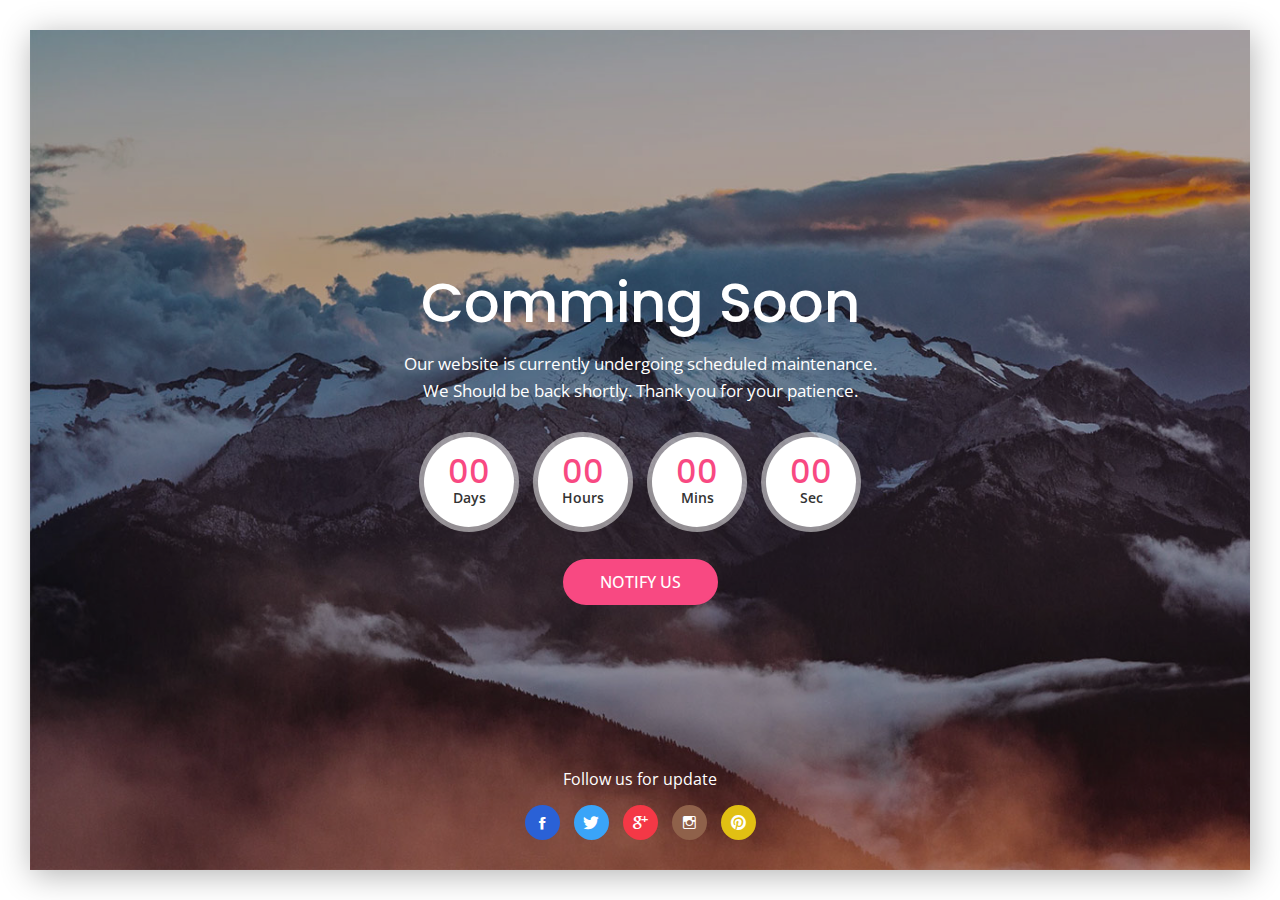
<file: index.html>
<!DOCTYPE HTML>
<html lang="en">
<head>
	<title>TITLE</title>
	<meta http-equiv="X-UA-Compatible" content="IE=edge">
    <meta name="viewport" content="width=device-width, initial-scale=1">
	<meta charset="UTF-8">
	
	
	<!-- Font -->
	
	<link href="https://fonts.googleapis.com/css?family=Open+Sans:400,700%7CPoppins:400,500" rel="stylesheet">
	
	
	<link href="common-css/ionicons.css" rel="stylesheet">
	
	
	<link rel="stylesheet" href="common-css/jquery.classycountdown.css" />
		
	<link href="08-comming-soon/css/styles.css" rel="stylesheet">
	
	<link href="08-comming-soon/css/responsive.css" rel="stylesheet">
	
</head>
<body>
	
	<div class="main-area-wrapper">
		<div class="main-area center-text" style="background-image:url(images/countdown-7-1600x900.jpg);" >
			
			<div class="display-table">
				<div class="display-table-cell">
					
					<h1 class="title"><b>Comming Soon</b></h1>
					<p class="desc font-white">Our website is currently undergoing scheduled maintenance.
						We Should be back shortly. Thank you for your patience.</p>
						
					<div id="normal-countdown" data-date="2018/01/01"></div>
					
					<a class="notify-btn" href="#"><b>NOTIFY US</b></a>
					
					<ul class="social-btn">
						<li class="list-heading">Follow us for update</li>
						<li><a href="#"><i class="ion-social-facebook"></i></a></li>
						<li><a href="#"><i class="ion-social-twitter"></i></a></li>
						<li><a href="#"><i class="ion-social-googleplus"></i></a></li>
						<li><a href="#"><i class="ion-social-instagram-outline"></i></a></li>
						<li><a href="#"><i class="ion-social-pinterest"></i></a></li>
					</ul>
					
				</div><!-- display-table -->
			</div><!-- display-table-cell -->
		</div><!-- main-area -->
	</div><!-- main-area-wrapper -->
	
	<!-- SCIPTS -->
	
	<script src="common-js/jquery-3.1.1.min.js"></script>
	
	<script src="common-js/jquery.countdown.min.js"></script>
	
	<script src="common-js/scripts.js"></script>
	
</body>
</html>
</file>
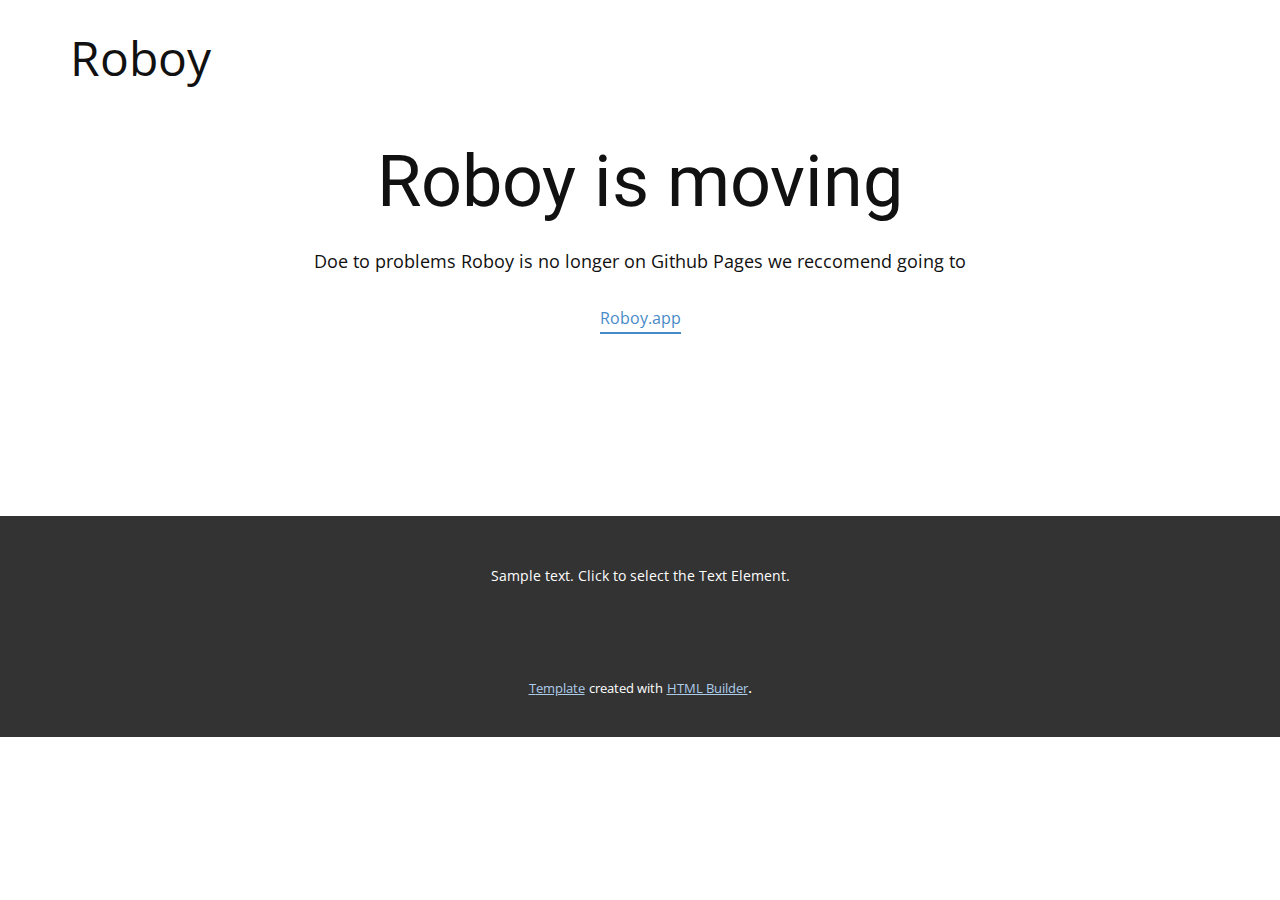
<file: Home.html>
<!DOCTYPE html>
<html style="font-size: 16px;" lang="en"><head>
    <meta name="viewport" content="width=device-width, initial-scale=1.0">
    <meta charset="utf-8">
    <meta name="keywords" content="Roboy is moving​">
    <meta name="description" content="">
    <title>Home</title>
    <link rel="stylesheet" href="nicepage.css" media="screen">
<link rel="stylesheet" href="Home.css" media="screen">
    <script class="u-script" type="text/javascript" src="jquery.js" defer=""></script>
    <script class="u-script" type="text/javascript" src="nicepage.js" defer=""></script>
    <meta name="generator" content="Nicepage 6.4.0, nicepage.com">
    <link id="u-theme-google-font" rel="stylesheet" href="https://fonts.googleapis.com/css?family=Roboto:100,100i,300,300i,400,400i,500,500i,700,700i,900,900i|Open+Sans:300,300i,400,400i,500,500i,600,600i,700,700i,800,800i">
    
    
    
    <script type="application/ld+json">{
		"@context": "http://schema.org",
		"@type": "Organization",
		"name": "Roboydone"
}</script>
    <meta name="theme-color" content="#478ac9">
    <meta property="og:title" content="Home">
    <meta property="og:type" content="website">
  <meta data-intl-tel-input-cdn-path="intlTelInput/"></head>
  <body data-path-to-root="./" data-include-products="false" class="u-body u-xl-mode" data-lang="en"><header class="u-clearfix u-header u-header" id="sec-6309"><div class="u-clearfix u-sheet u-sheet-1">
        <p class="u-text u-text-default u-text-1">Roboy</p>
      </div></header>
    <section class="u-clearfix u-section-1" id="sec-22f4">
      <div class="u-clearfix u-sheet u-sheet-1">
        <h1 class="u-text u-text-default u-text-1">Roboy is moving </h1>
        <p class="u-text u-text-default u-text-2">Doe to problems Roboy is no longer on Github Pages we reccomend going to </p>
        <a href="https://roboy-6ae24.web.app/" class="u-active-none u-border-2 u-border-no-left u-border-no-right u-border-no-top u-border-palette-1-base u-btn u-btn-rectangle u-button-style u-hover-none u-none u-btn-1" target="_blank">Roboy.app</a>
      </div>
    </section>
    
    
    
    <footer class="u-align-center u-clearfix u-footer u-grey-80 u-footer" id="sec-4c5e"><div class="u-clearfix u-sheet u-sheet-1">
        <p class="u-small-text u-text u-text-variant u-text-1">Sample text. Click to select the Text Element.</p>
      </div></footer>
    <section class="u-backlink u-clearfix u-grey-80">
      <a class="u-link" href="https://nicepage.com/templates" target="_blank">
        <span>Template</span>
      </a>
      <p class="u-text">
        <span>created with</span>
      </p>
      <a class="u-link" href="https://nicepage.com/html-website-builder" target="_blank">
        <span>HTML Builder</span>
      </a>. 
    </section>
  
</body></html>
</file>
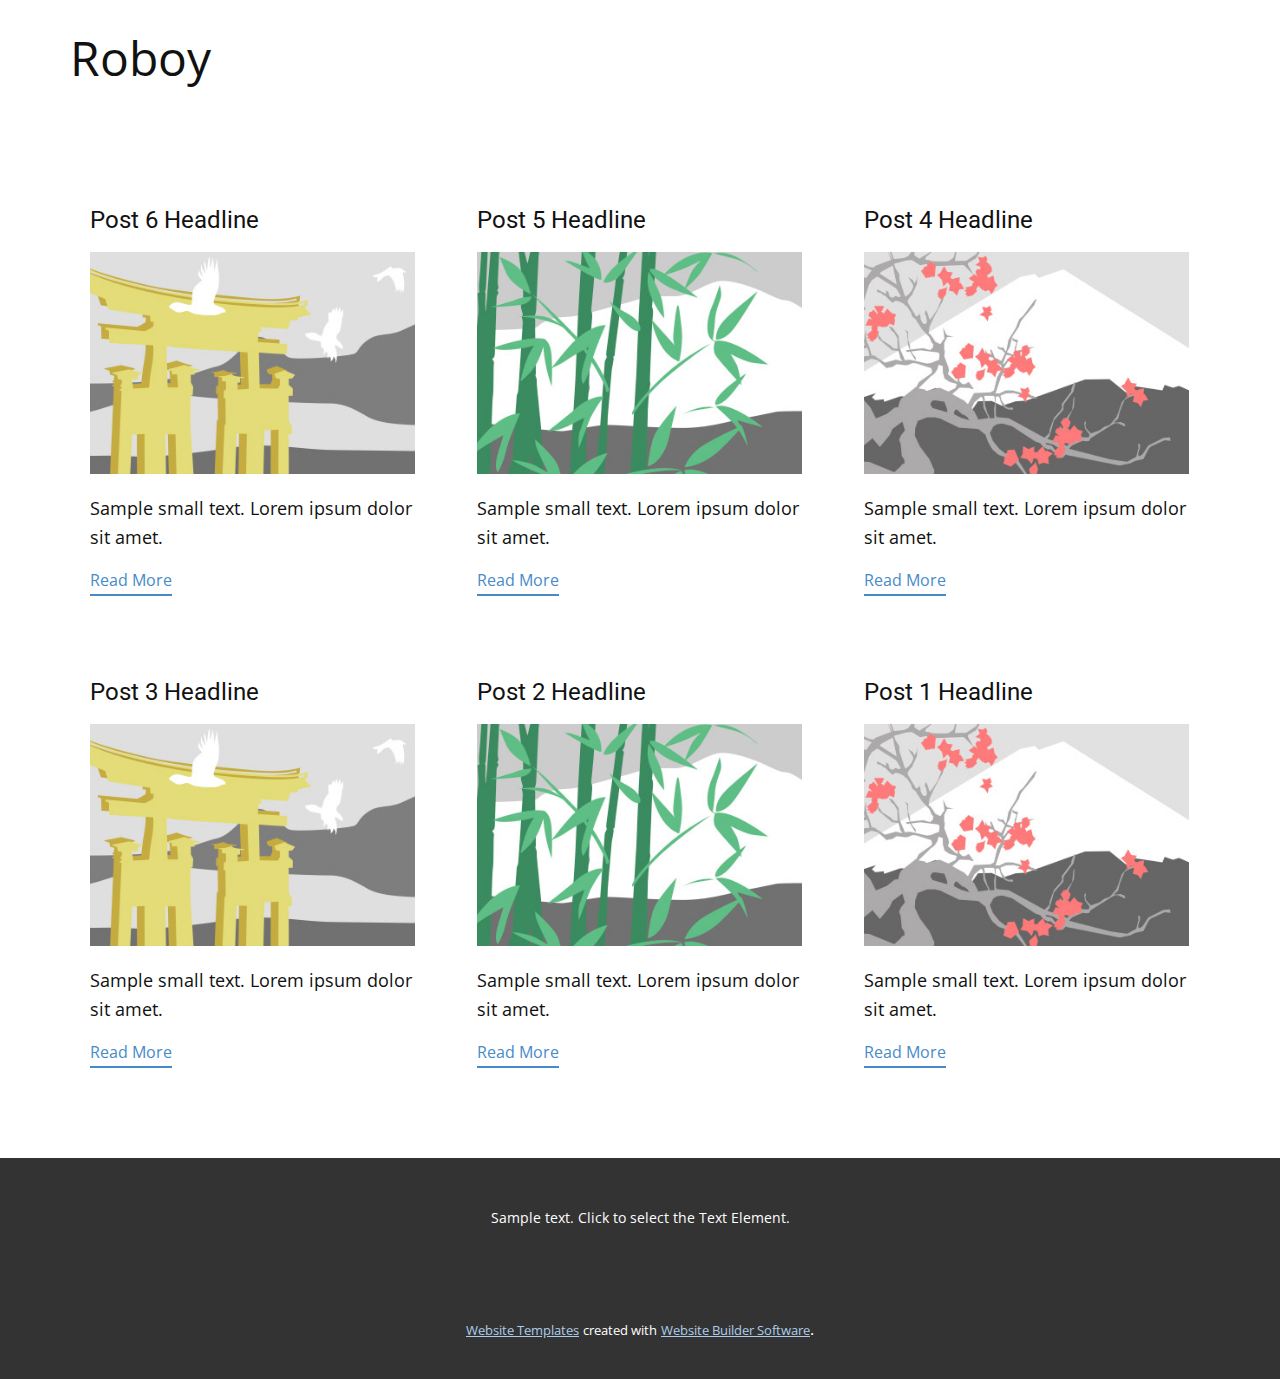
<file: blog/blog.html>
<!DOCTYPE html>
<html style="font-size: 16px;" lang="en"><head>
    <meta name="viewport" content="width=device-width, initial-scale=1.0">
    <meta charset="utf-8">
    <meta name="keywords" content="">
    <meta name="description" content="">
    <title>Blog</title>
    <link rel="stylesheet" href="../nicepage.css" media="screen">
<link rel="stylesheet" href="../Blog-Template.css" media="screen">
    <script class="u-script" type="text/javascript" src="../jquery.js" defer=""></script>
    <script class="u-script" type="text/javascript" src="../nicepage.js" defer=""></script>
    <meta name="generator" content="Nicepage 6.4.0, nicepage.com">
    <link id="u-theme-google-font" rel="stylesheet" href="https://fonts.googleapis.com/css?family=Roboto:100,100i,300,300i,400,400i,500,500i,700,700i,900,900i|Open+Sans:300,300i,400,400i,500,500i,600,600i,700,700i,800,800i">
    
    
    
    <script type="application/ld+json">{
		"@context": "http://schema.org",
		"@type": "Organization",
		"name": "Roboydone"
}</script>
    <meta name="theme-color" content="#478ac9">
  <meta data-intl-tel-input-cdn-path="intlTelInput/"></head>
  <body data-path-to-root="./" data-include-products="false" class="u-body u-xl-mode" data-lang="en"><header class="u-clearfix u-header u-header" id="sec-6309"><div class="u-clearfix u-sheet u-sheet-1">
        <p class="u-text u-text-default u-text-1">Roboy</p>
      </div></header>
    <section class="u-clearfix u-section-1" id="sec-7e70">
      <div class="u-clearfix u-sheet u-valign-middle u-sheet-1"><!--blog--><!--blog_options_json--><!--{"type":"Recent","source":"","tags":"","count":""}--><!--/blog_options_json-->
        <div class="u-blog u-expanded-width u-repeater u-repeater-1"><!--blog_post-->
          <div class="u-blog-post u-container-style u-repeater-item u-white u-repeater-item-1">
            <div class="u-container-layout u-similar-container u-valign-top u-container-layout-1"><!--blog_post_header-->
              <h4 class="u-blog-control u-text u-text-1">
                <a class="u-post-header-link" href="../blog/post-5.html">Post 6 Headline</a>
              </h4><!--/blog_post_header--><!--blog_post_image-->
              <a class="u-post-header-link" href="../blog/post-5.html"><img alt="" class="u-blog-control u-expanded-width u-image u-image-default u-image-1" src="../images/8ad73f3c.jpeg"></a><!--/blog_post_image--><!--blog_post_content-->
              <div class="u-blog-control u-post-content u-text u-text-2 fr-view">Sample small text. Lorem ipsum dolor sit amet.</div><!--/blog_post_content--><!--blog_post_readmore-->
              <a href="../blog/post-5.html" class="u-blog-control u-border-2 u-border-palette-1-base u-btn u-btn-rectangle u-button-style u-none u-btn-1"><!--blog_post_readmore_content--><!--options_json--><!--{"content":"","defaultValue":"Read More"}--><!--/options_json-->Read More<!--/blog_post_readmore_content--></a><!--/blog_post_readmore-->
            </div>
          </div><div class="u-blog-post u-container-style u-repeater-item u-video-cover u-white">
            <div class="u-container-layout u-similar-container u-valign-top u-container-layout-2"><!--blog_post_header-->
              <h4 class="u-blog-control u-text u-text-3">
                <a class="u-post-header-link" href="../blog/post-4.html">Post 5 Headline</a>
              </h4><!--/blog_post_header--><!--blog_post_image-->
              <a class="u-post-header-link" href="../blog/post-4.html"><img alt="" class="u-blog-control u-expanded-width u-image u-image-default u-image-2" src="../images/68f64b9d.jpeg"></a><!--/blog_post_image--><!--blog_post_content-->
              <div class="u-blog-control u-post-content u-text u-text-4 fr-view">Sample small text. Lorem ipsum dolor sit amet.</div><!--/blog_post_content--><!--blog_post_readmore-->
              <a href="../blog/post-4.html" class="u-blog-control u-border-2 u-border-palette-1-base u-btn u-btn-rectangle u-button-style u-none u-btn-2"><!--blog_post_readmore_content--><!--options_json--><!--{"content":"","defaultValue":"Read More"}--><!--/options_json-->Read More<!--/blog_post_readmore_content--></a><!--/blog_post_readmore-->
            </div>
          </div><div class="u-blog-post u-container-style u-repeater-item u-video-cover u-white">
            <div class="u-container-layout u-similar-container u-valign-top u-container-layout-3"><!--blog_post_header-->
              <h4 class="u-blog-control u-text u-text-5">
                <a class="u-post-header-link" href="../blog/post-3.html">Post 4 Headline</a>
              </h4><!--/blog_post_header--><!--blog_post_image-->
              <a class="u-post-header-link" href="../blog/post-3.html"><img alt="" class="u-blog-control u-expanded-width u-image u-image-default u-image-3" src="../images/0fd3416c.jpeg"></a><!--/blog_post_image--><!--blog_post_content-->
              <div class="u-blog-control u-post-content u-text u-text-6 fr-view">Sample small text. Lorem ipsum dolor sit amet.</div><!--/blog_post_content--><!--blog_post_readmore-->
              <a href="../blog/post-3.html" class="u-blog-control u-border-2 u-border-palette-1-base u-btn u-btn-rectangle u-button-style u-none u-btn-3"><!--blog_post_readmore_content--><!--options_json--><!--{"content":"","defaultValue":"Read More"}--><!--/options_json-->Read More<!--/blog_post_readmore_content--></a><!--/blog_post_readmore-->
            </div>
          </div><div class="u-blog-post u-container-style u-repeater-item u-white u-repeater-item-1">
            <div class="u-container-layout u-similar-container u-valign-top u-container-layout-1"><!--blog_post_header-->
              <h4 class="u-blog-control u-text u-text-1">
                <a class="u-post-header-link" href="../blog/post-2.html">Post 3 Headline</a>
              </h4><!--/blog_post_header--><!--blog_post_image-->
              <a class="u-post-header-link" href="../blog/post-2.html"><img alt="" class="u-blog-control u-expanded-width u-image u-image-default u-image-1" src="../images/8ad73f3c.jpeg"></a><!--/blog_post_image--><!--blog_post_content-->
              <div class="u-blog-control u-post-content u-text u-text-2 fr-view">Sample small text. Lorem ipsum dolor sit amet.</div><!--/blog_post_content--><!--blog_post_readmore-->
              <a href="../blog/post-2.html" class="u-blog-control u-border-2 u-border-palette-1-base u-btn u-btn-rectangle u-button-style u-none u-btn-1"><!--blog_post_readmore_content--><!--options_json--><!--{"content":"","defaultValue":"Read More"}--><!--/options_json-->Read More<!--/blog_post_readmore_content--></a><!--/blog_post_readmore-->
            </div>
          </div><div class="u-blog-post u-container-style u-repeater-item u-video-cover u-white">
            <div class="u-container-layout u-similar-container u-valign-top u-container-layout-2"><!--blog_post_header-->
              <h4 class="u-blog-control u-text u-text-3">
                <a class="u-post-header-link" href="../blog/post-1.html">Post 2 Headline</a>
              </h4><!--/blog_post_header--><!--blog_post_image-->
              <a class="u-post-header-link" href="../blog/post-1.html"><img alt="" class="u-blog-control u-expanded-width u-image u-image-default u-image-2" src="../images/68f64b9d.jpeg"></a><!--/blog_post_image--><!--blog_post_content-->
              <div class="u-blog-control u-post-content u-text u-text-4 fr-view">Sample small text. Lorem ipsum dolor sit amet.</div><!--/blog_post_content--><!--blog_post_readmore-->
              <a href="../blog/post-1.html" class="u-blog-control u-border-2 u-border-palette-1-base u-btn u-btn-rectangle u-button-style u-none u-btn-2"><!--blog_post_readmore_content--><!--options_json--><!--{"content":"","defaultValue":"Read More"}--><!--/options_json-->Read More<!--/blog_post_readmore_content--></a><!--/blog_post_readmore-->
            </div>
          </div><div class="u-blog-post u-container-style u-repeater-item u-video-cover u-white">
            <div class="u-container-layout u-similar-container u-valign-top u-container-layout-3"><!--blog_post_header-->
              <h4 class="u-blog-control u-text u-text-5">
                <a class="u-post-header-link" href="../blog/post.html">Post 1 Headline</a>
              </h4><!--/blog_post_header--><!--blog_post_image-->
              <a class="u-post-header-link" href="../blog/post.html"><img alt="" class="u-blog-control u-expanded-width u-image u-image-default u-image-3" src="../images/0fd3416c.jpeg"></a><!--/blog_post_image--><!--blog_post_content-->
              <div class="u-blog-control u-post-content u-text u-text-6 fr-view">Sample small text. Lorem ipsum dolor sit amet.</div><!--/blog_post_content--><!--blog_post_readmore-->
              <a href="../blog/post.html" class="u-blog-control u-border-2 u-border-palette-1-base u-btn u-btn-rectangle u-button-style u-none u-btn-3"><!--blog_post_readmore_content--><!--options_json--><!--{"content":"","defaultValue":"Read More"}--><!--/options_json-->Read More<!--/blog_post_readmore_content--></a><!--/blog_post_readmore-->
            </div>
          </div><!--/blog_post--><!--blog_post-->
          <!--/blog_post--><!--blog_post-->
          <!--/blog_post-->
        </div><!--/blog-->
      </div>
    </section>
    
    
    
    <footer class="u-align-center u-clearfix u-footer u-grey-80 u-footer" id="sec-4c5e"><div class="u-clearfix u-sheet u-sheet-1">
        <p class="u-small-text u-text u-text-variant u-text-1">Sample text. Click to select the Text Element.</p>
      </div></footer>
    <section class="u-backlink u-clearfix u-grey-80">
      <a class="u-link" href="https://nicepage.com/website-templates" target="_blank">
        <span>Website Templates</span>
      </a>
      <p class="u-text">
        <span>created with</span>
      </p>
      <a class="u-link" href="" target="_blank">
        <span>Website Builder Software</span>
      </a>. 
    </section>
  
</body></html>
</file>
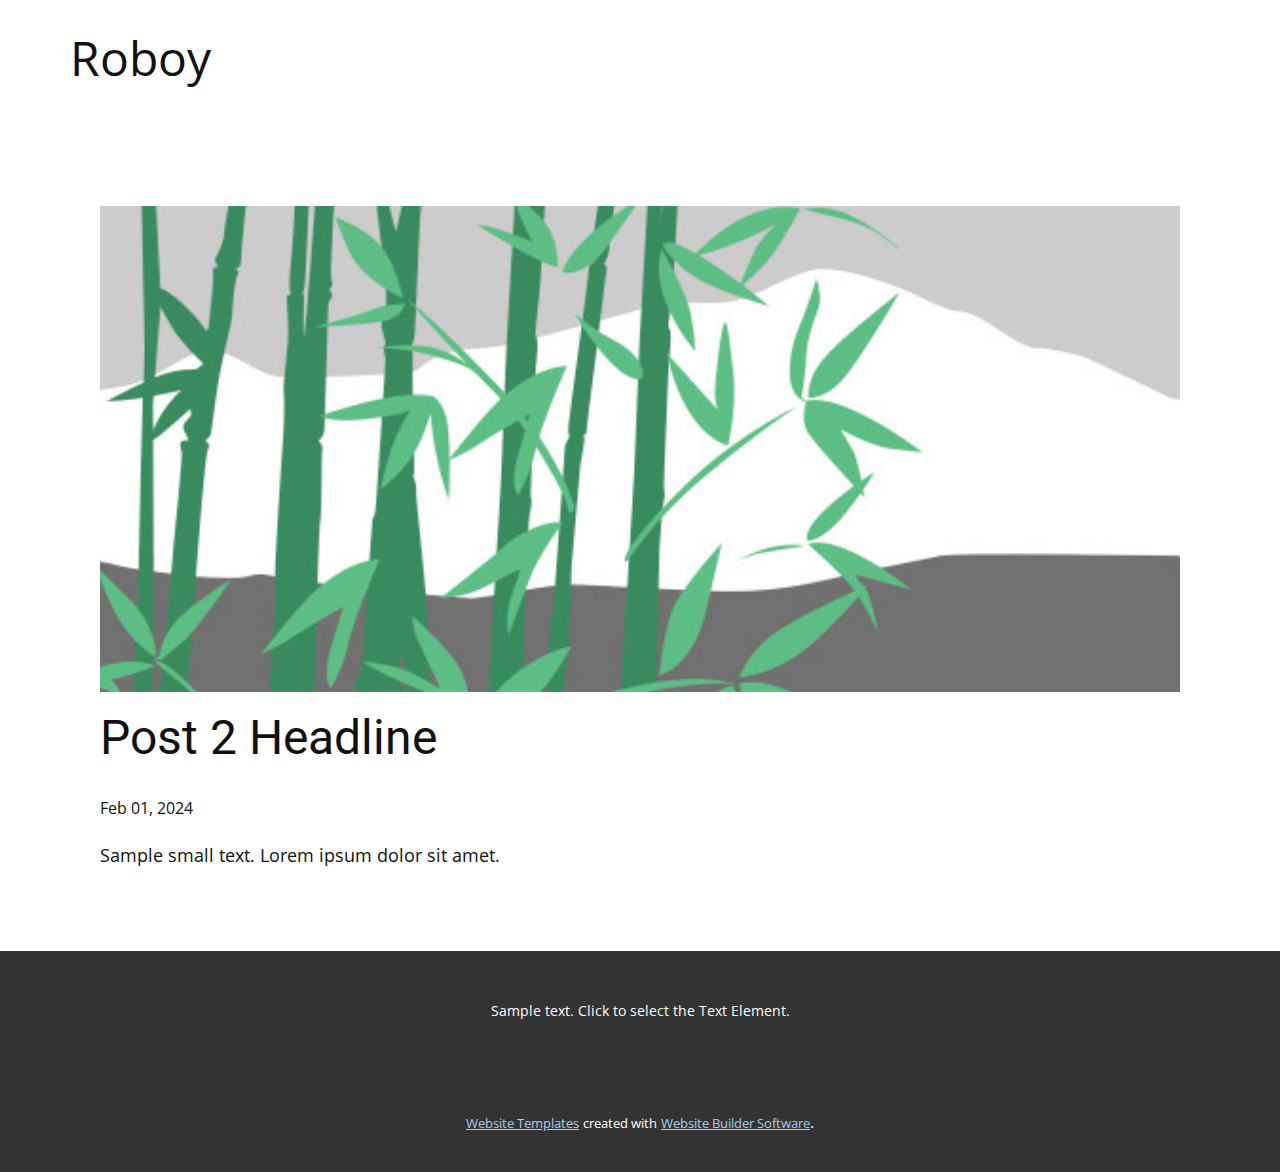
<file: blog/post-1.html>
<!DOCTYPE html>
<html style="font-size: 16px;" lang="en"><head>
    <meta name="viewport" content="width=device-width, initial-scale=1.0">
    <meta charset="utf-8">
    <meta name="keywords" content="Post 1 Headline">
    <meta name="description" content="">
    <title>Post 2 Headline</title>
    <link rel="stylesheet" href="../nicepage.css" media="screen">
<link rel="stylesheet" href="../Post-Template.css" media="screen">
    <script class="u-script" type="text/javascript" src="../jquery.js" defer=""></script>
    <script class="u-script" type="text/javascript" src="../nicepage.js" defer=""></script>
    <meta name="generator" content="Nicepage 6.4.0, nicepage.com">
    <link id="u-theme-google-font" rel="stylesheet" href="https://fonts.googleapis.com/css?family=Roboto:100,100i,300,300i,400,400i,500,500i,700,700i,900,900i|Open+Sans:300,300i,400,400i,500,500i,600,600i,700,700i,800,800i">
    
    
    
    <script type="application/ld+json">{
		"@context": "http://schema.org",
		"@type": "Organization",
		"name": "Roboydone"
}</script>
    <meta name="theme-color" content="#478ac9">
  <meta data-intl-tel-input-cdn-path="intlTelInput/"></head>
  <body data-path-to-root="./" data-include-products="false" class="u-body u-xl-mode" data-lang="en"><header class="u-clearfix u-header u-header" id="sec-6309"><div class="u-clearfix u-sheet u-sheet-1">
        <p class="u-text u-text-default u-text-1">Roboy</p>
      </div></header>
    <section class="u-align-center u-clearfix u-section-1" id="sec-73a3">
      <div class="u-clearfix u-sheet u-valign-middle-md u-valign-middle-sm u-valign-middle-xs u-sheet-1"><!--post_details--><!--post_details_options_json--><!--{"source":""}--><!--/post_details_options_json--><!--blog_post-->
        <div class="u-container-style u-expanded-width u-post-details u-post-details-1">
          <div class="u-container-layout u-valign-middle u-container-layout-1"><!--blog_post_image-->
            <img alt="" class="u-blog-control u-expanded-width u-image u-image-default u-image-1" src="../images/68f64b9d.jpeg"><!--/blog_post_image--><!--blog_post_header-->
            <h2 class="u-blog-control u-text u-text-1">Post 2 Headline</h2><!--/blog_post_header--><!--blog_post_metadata-->
            <div class="u-blog-control u-metadata u-metadata-1"><!--blog_post_metadata_date-->
              <span class="u-meta-date u-meta-icon">Feb 01, 2024</span><!--/blog_post_metadata_date--><!--blog_post_metadata_category-->
              <!--/blog_post_metadata_category--><!--blog_post_metadata_comments-->
              <!--/blog_post_metadata_comments-->
            </div><!--/blog_post_metadata--><!--blog_post_content-->
            <div class="u-align-justify u-blog-control u-post-content u-text u-text-2 fr-view">
  Sample small text. Lorem ipsum dolor sit amet.
  </div><!--/blog_post_content-->
          </div>
        </div><!--/blog_post--><!--/post_details-->
      </div>
    </section>
    
    
    
    <footer class="u-align-center u-clearfix u-footer u-grey-80 u-footer" id="sec-4c5e"><div class="u-clearfix u-sheet u-sheet-1">
        <p class="u-small-text u-text u-text-variant u-text-1">Sample text. Click to select the Text Element.</p>
      </div></footer>
    <section class="u-backlink u-clearfix u-grey-80">
      <a class="u-link" href="https://nicepage.com/website-templates" target="_blank">
        <span>Website Templates</span>
      </a>
      <p class="u-text">
        <span>created with</span>
      </p>
      <a class="u-link" href="" target="_blank">
        <span>Website Builder Software</span>
      </a>. 
    </section>
  
</body></html>
</file>
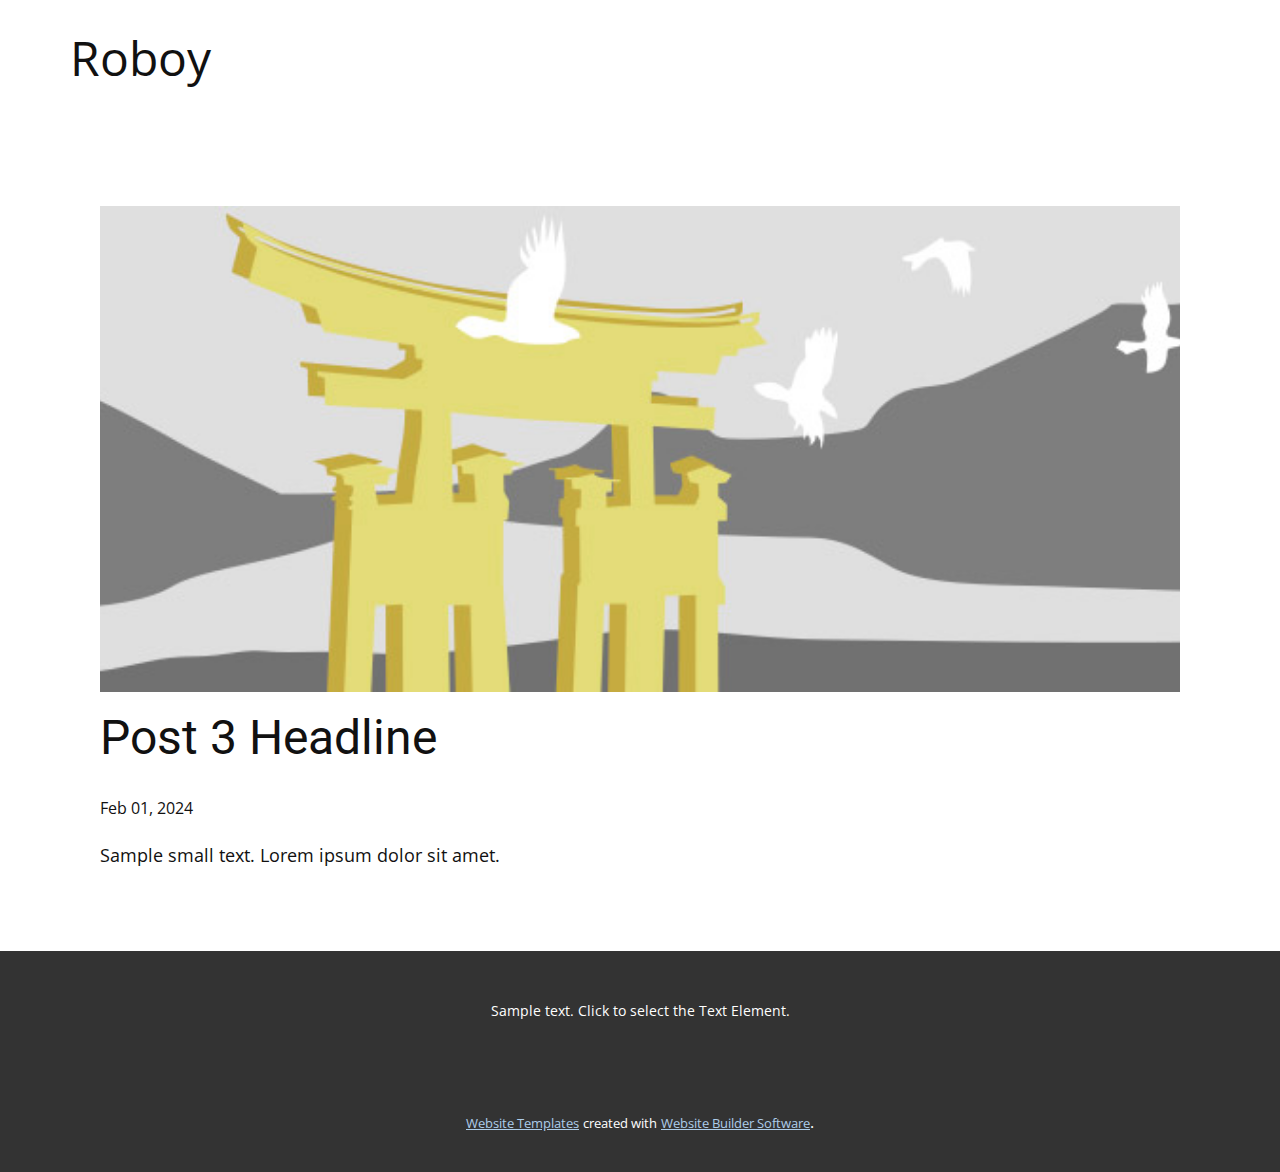
<file: blog/post-2.html>
<!DOCTYPE html>
<html style="font-size: 16px;" lang="en"><head>
    <meta name="viewport" content="width=device-width, initial-scale=1.0">
    <meta charset="utf-8">
    <meta name="keywords" content="Post 1 Headline">
    <meta name="description" content="">
    <title>Post 3 Headline</title>
    <link rel="stylesheet" href="../nicepage.css" media="screen">
<link rel="stylesheet" href="../Post-Template.css" media="screen">
    <script class="u-script" type="text/javascript" src="../jquery.js" defer=""></script>
    <script class="u-script" type="text/javascript" src="../nicepage.js" defer=""></script>
    <meta name="generator" content="Nicepage 6.4.0, nicepage.com">
    <link id="u-theme-google-font" rel="stylesheet" href="https://fonts.googleapis.com/css?family=Roboto:100,100i,300,300i,400,400i,500,500i,700,700i,900,900i|Open+Sans:300,300i,400,400i,500,500i,600,600i,700,700i,800,800i">
    
    
    
    <script type="application/ld+json">{
		"@context": "http://schema.org",
		"@type": "Organization",
		"name": "Roboydone"
}</script>
    <meta name="theme-color" content="#478ac9">
  <meta data-intl-tel-input-cdn-path="intlTelInput/"></head>
  <body data-path-to-root="./" data-include-products="false" class="u-body u-xl-mode" data-lang="en"><header class="u-clearfix u-header u-header" id="sec-6309"><div class="u-clearfix u-sheet u-sheet-1">
        <p class="u-text u-text-default u-text-1">Roboy</p>
      </div></header>
    <section class="u-align-center u-clearfix u-section-1" id="sec-73a3">
      <div class="u-clearfix u-sheet u-valign-middle-md u-valign-middle-sm u-valign-middle-xs u-sheet-1"><!--post_details--><!--post_details_options_json--><!--{"source":""}--><!--/post_details_options_json--><!--blog_post-->
        <div class="u-container-style u-expanded-width u-post-details u-post-details-1">
          <div class="u-container-layout u-valign-middle u-container-layout-1"><!--blog_post_image-->
            <img alt="" class="u-blog-control u-expanded-width u-image u-image-default u-image-1" src="../images/8ad73f3c.jpeg"><!--/blog_post_image--><!--blog_post_header-->
            <h2 class="u-blog-control u-text u-text-1">Post 3 Headline</h2><!--/blog_post_header--><!--blog_post_metadata-->
            <div class="u-blog-control u-metadata u-metadata-1"><!--blog_post_metadata_date-->
              <span class="u-meta-date u-meta-icon">Feb 01, 2024</span><!--/blog_post_metadata_date--><!--blog_post_metadata_category-->
              <!--/blog_post_metadata_category--><!--blog_post_metadata_comments-->
              <!--/blog_post_metadata_comments-->
            </div><!--/blog_post_metadata--><!--blog_post_content-->
            <div class="u-align-justify u-blog-control u-post-content u-text u-text-2 fr-view">
  Sample small text. Lorem ipsum dolor sit amet.
  </div><!--/blog_post_content-->
          </div>
        </div><!--/blog_post--><!--/post_details-->
      </div>
    </section>
    
    
    
    <footer class="u-align-center u-clearfix u-footer u-grey-80 u-footer" id="sec-4c5e"><div class="u-clearfix u-sheet u-sheet-1">
        <p class="u-small-text u-text u-text-variant u-text-1">Sample text. Click to select the Text Element.</p>
      </div></footer>
    <section class="u-backlink u-clearfix u-grey-80">
      <a class="u-link" href="https://nicepage.com/website-templates" target="_blank">
        <span>Website Templates</span>
      </a>
      <p class="u-text">
        <span>created with</span>
      </p>
      <a class="u-link" href="" target="_blank">
        <span>Website Builder Software</span>
      </a>. 
    </section>
  
</body></html>
</file>
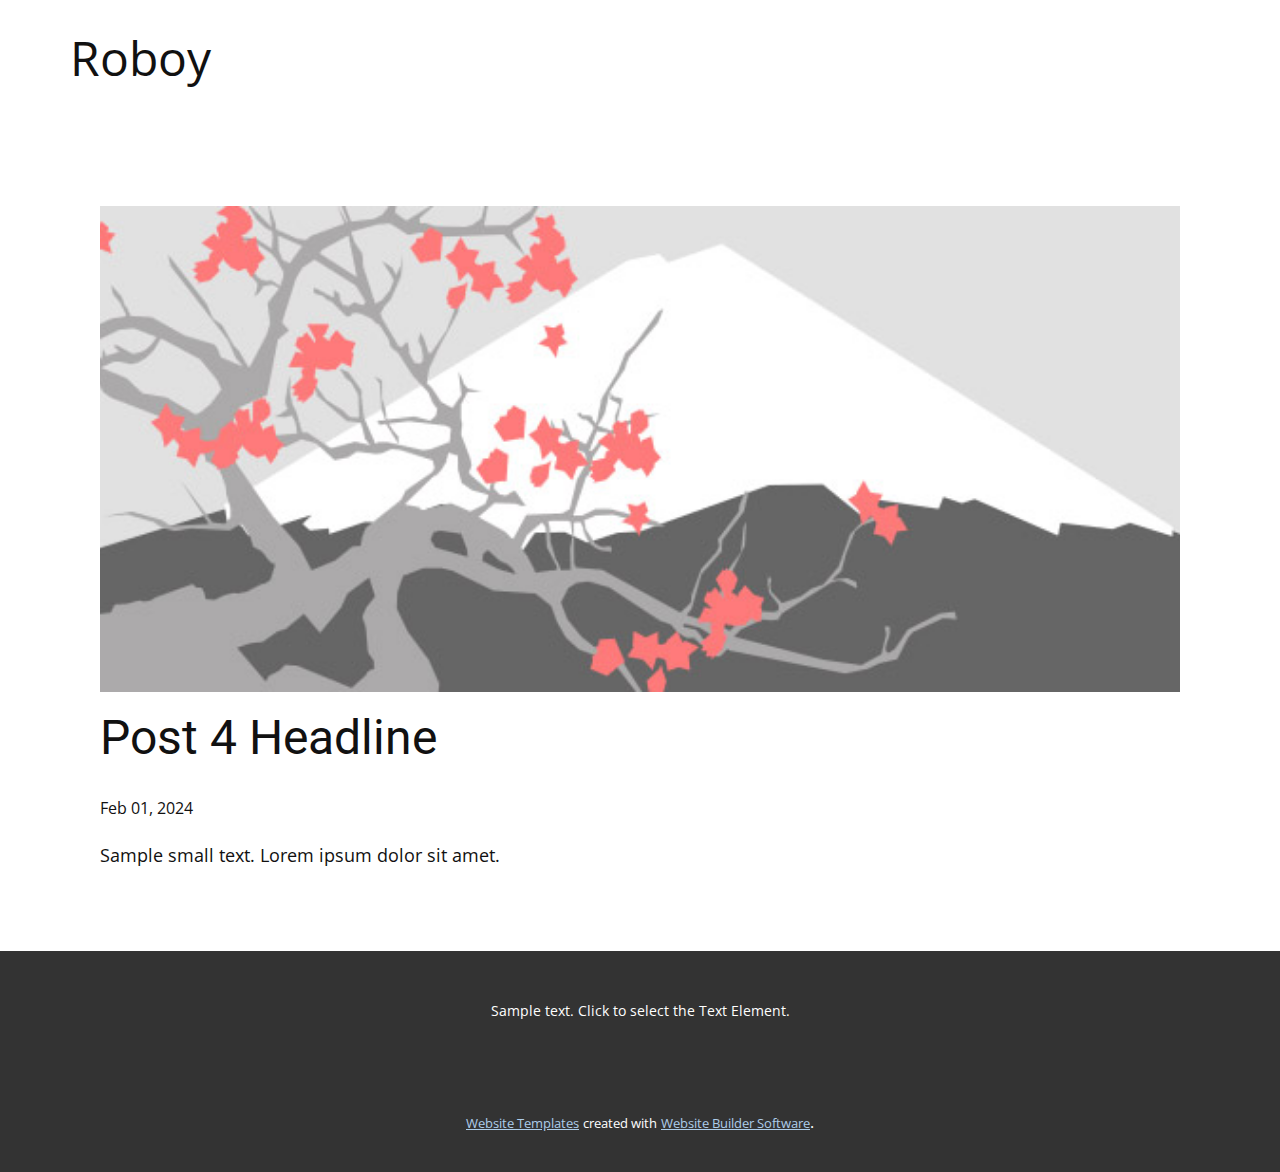
<file: blog/post-3.html>
<!DOCTYPE html>
<html style="font-size: 16px;" lang="en"><head>
    <meta name="viewport" content="width=device-width, initial-scale=1.0">
    <meta charset="utf-8">
    <meta name="keywords" content="Post 1 Headline">
    <meta name="description" content="">
    <title>Post 4 Headline</title>
    <link rel="stylesheet" href="../nicepage.css" media="screen">
<link rel="stylesheet" href="../Post-Template.css" media="screen">
    <script class="u-script" type="text/javascript" src="../jquery.js" defer=""></script>
    <script class="u-script" type="text/javascript" src="../nicepage.js" defer=""></script>
    <meta name="generator" content="Nicepage 6.4.0, nicepage.com">
    <link id="u-theme-google-font" rel="stylesheet" href="https://fonts.googleapis.com/css?family=Roboto:100,100i,300,300i,400,400i,500,500i,700,700i,900,900i|Open+Sans:300,300i,400,400i,500,500i,600,600i,700,700i,800,800i">
    
    
    
    <script type="application/ld+json">{
		"@context": "http://schema.org",
		"@type": "Organization",
		"name": "Roboydone"
}</script>
    <meta name="theme-color" content="#478ac9">
  <meta data-intl-tel-input-cdn-path="intlTelInput/"></head>
  <body data-path-to-root="./" data-include-products="false" class="u-body u-xl-mode" data-lang="en"><header class="u-clearfix u-header u-header" id="sec-6309"><div class="u-clearfix u-sheet u-sheet-1">
        <p class="u-text u-text-default u-text-1">Roboy</p>
      </div></header>
    <section class="u-align-center u-clearfix u-section-1" id="sec-73a3">
      <div class="u-clearfix u-sheet u-valign-middle-md u-valign-middle-sm u-valign-middle-xs u-sheet-1"><!--post_details--><!--post_details_options_json--><!--{"source":""}--><!--/post_details_options_json--><!--blog_post-->
        <div class="u-container-style u-expanded-width u-post-details u-post-details-1">
          <div class="u-container-layout u-valign-middle u-container-layout-1"><!--blog_post_image-->
            <img alt="" class="u-blog-control u-expanded-width u-image u-image-default u-image-1" src="../images/0fd3416c.jpeg"><!--/blog_post_image--><!--blog_post_header-->
            <h2 class="u-blog-control u-text u-text-1">Post 4 Headline</h2><!--/blog_post_header--><!--blog_post_metadata-->
            <div class="u-blog-control u-metadata u-metadata-1"><!--blog_post_metadata_date-->
              <span class="u-meta-date u-meta-icon">Feb 01, 2024</span><!--/blog_post_metadata_date--><!--blog_post_metadata_category-->
              <!--/blog_post_metadata_category--><!--blog_post_metadata_comments-->
              <!--/blog_post_metadata_comments-->
            </div><!--/blog_post_metadata--><!--blog_post_content-->
            <div class="u-align-justify u-blog-control u-post-content u-text u-text-2 fr-view">
  Sample small text. Lorem ipsum dolor sit amet.
  </div><!--/blog_post_content-->
          </div>
        </div><!--/blog_post--><!--/post_details-->
      </div>
    </section>
    
    
    
    <footer class="u-align-center u-clearfix u-footer u-grey-80 u-footer" id="sec-4c5e"><div class="u-clearfix u-sheet u-sheet-1">
        <p class="u-small-text u-text u-text-variant u-text-1">Sample text. Click to select the Text Element.</p>
      </div></footer>
    <section class="u-backlink u-clearfix u-grey-80">
      <a class="u-link" href="https://nicepage.com/website-templates" target="_blank">
        <span>Website Templates</span>
      </a>
      <p class="u-text">
        <span>created with</span>
      </p>
      <a class="u-link" href="" target="_blank">
        <span>Website Builder Software</span>
      </a>. 
    </section>
  
</body></html>
</file>
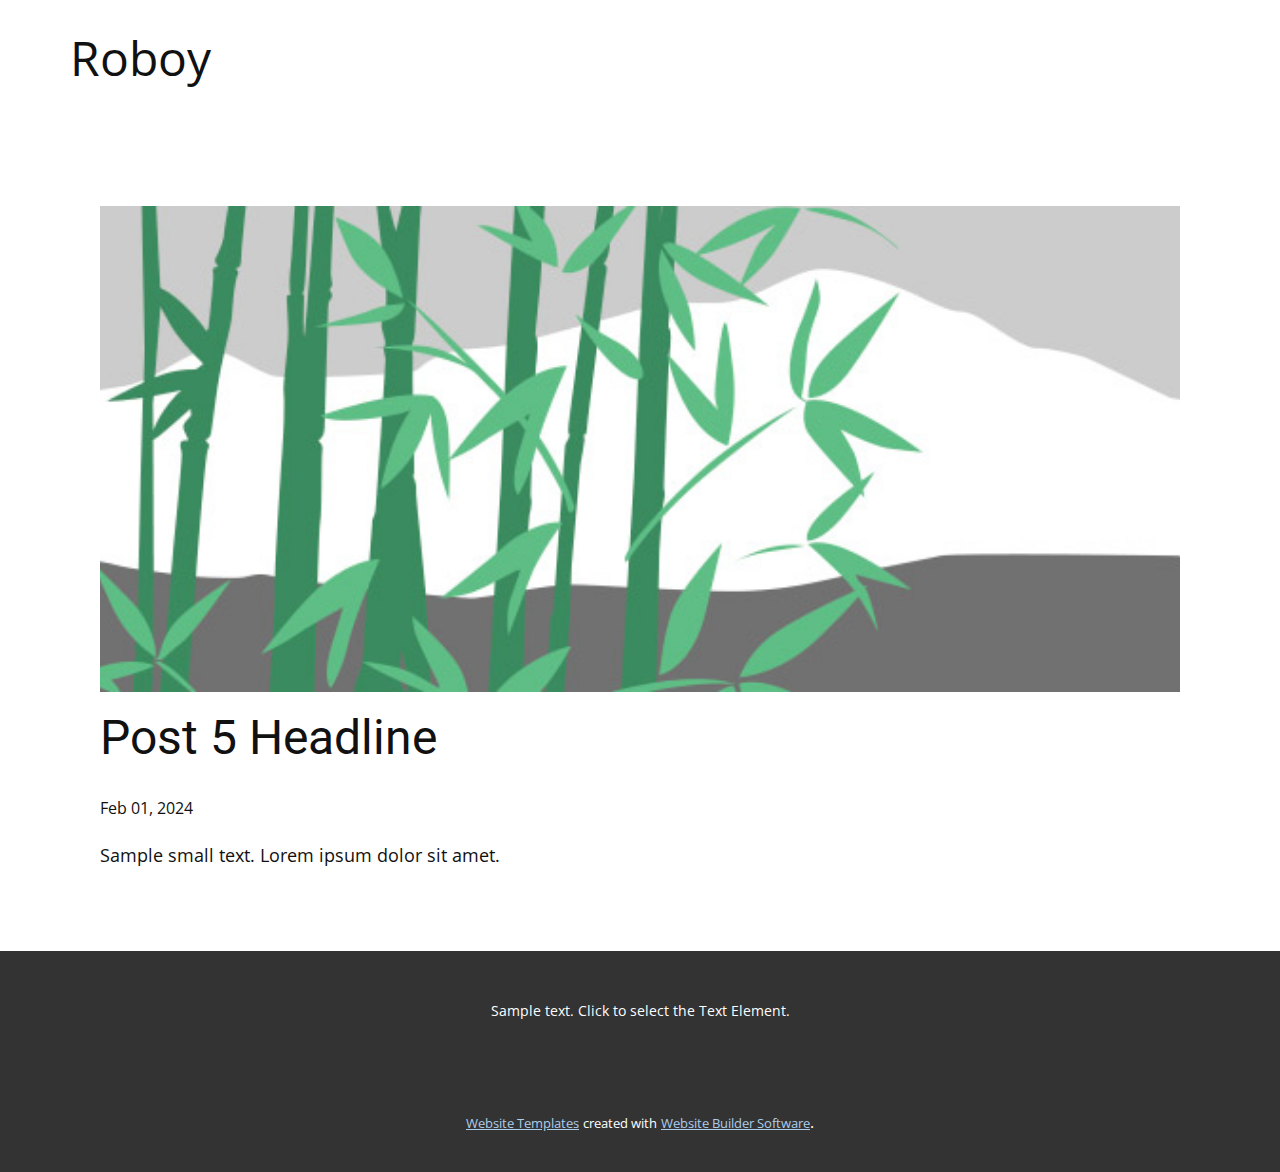
<file: blog/post-4.html>
<!DOCTYPE html>
<html style="font-size: 16px;" lang="en"><head>
    <meta name="viewport" content="width=device-width, initial-scale=1.0">
    <meta charset="utf-8">
    <meta name="keywords" content="Post 1 Headline">
    <meta name="description" content="">
    <title>Post 5 Headline</title>
    <link rel="stylesheet" href="../nicepage.css" media="screen">
<link rel="stylesheet" href="../Post-Template.css" media="screen">
    <script class="u-script" type="text/javascript" src="../jquery.js" defer=""></script>
    <script class="u-script" type="text/javascript" src="../nicepage.js" defer=""></script>
    <meta name="generator" content="Nicepage 6.4.0, nicepage.com">
    <link id="u-theme-google-font" rel="stylesheet" href="https://fonts.googleapis.com/css?family=Roboto:100,100i,300,300i,400,400i,500,500i,700,700i,900,900i|Open+Sans:300,300i,400,400i,500,500i,600,600i,700,700i,800,800i">
    
    
    
    <script type="application/ld+json">{
		"@context": "http://schema.org",
		"@type": "Organization",
		"name": "Roboydone"
}</script>
    <meta name="theme-color" content="#478ac9">
  <meta data-intl-tel-input-cdn-path="intlTelInput/"></head>
  <body data-path-to-root="./" data-include-products="false" class="u-body u-xl-mode" data-lang="en"><header class="u-clearfix u-header u-header" id="sec-6309"><div class="u-clearfix u-sheet u-sheet-1">
        <p class="u-text u-text-default u-text-1">Roboy</p>
      </div></header>
    <section class="u-align-center u-clearfix u-section-1" id="sec-73a3">
      <div class="u-clearfix u-sheet u-valign-middle-md u-valign-middle-sm u-valign-middle-xs u-sheet-1"><!--post_details--><!--post_details_options_json--><!--{"source":""}--><!--/post_details_options_json--><!--blog_post-->
        <div class="u-container-style u-expanded-width u-post-details u-post-details-1">
          <div class="u-container-layout u-valign-middle u-container-layout-1"><!--blog_post_image-->
            <img alt="" class="u-blog-control u-expanded-width u-image u-image-default u-image-1" src="../images/68f64b9d.jpeg"><!--/blog_post_image--><!--blog_post_header-->
            <h2 class="u-blog-control u-text u-text-1">Post 5 Headline</h2><!--/blog_post_header--><!--blog_post_metadata-->
            <div class="u-blog-control u-metadata u-metadata-1"><!--blog_post_metadata_date-->
              <span class="u-meta-date u-meta-icon">Feb 01, 2024</span><!--/blog_post_metadata_date--><!--blog_post_metadata_category-->
              <!--/blog_post_metadata_category--><!--blog_post_metadata_comments-->
              <!--/blog_post_metadata_comments-->
            </div><!--/blog_post_metadata--><!--blog_post_content-->
            <div class="u-align-justify u-blog-control u-post-content u-text u-text-2 fr-view">
  Sample small text. Lorem ipsum dolor sit amet.
  </div><!--/blog_post_content-->
          </div>
        </div><!--/blog_post--><!--/post_details-->
      </div>
    </section>
    
    
    
    <footer class="u-align-center u-clearfix u-footer u-grey-80 u-footer" id="sec-4c5e"><div class="u-clearfix u-sheet u-sheet-1">
        <p class="u-small-text u-text u-text-variant u-text-1">Sample text. Click to select the Text Element.</p>
      </div></footer>
    <section class="u-backlink u-clearfix u-grey-80">
      <a class="u-link" href="https://nicepage.com/website-templates" target="_blank">
        <span>Website Templates</span>
      </a>
      <p class="u-text">
        <span>created with</span>
      </p>
      <a class="u-link" href="" target="_blank">
        <span>Website Builder Software</span>
      </a>. 
    </section>
  
</body></html>
</file>
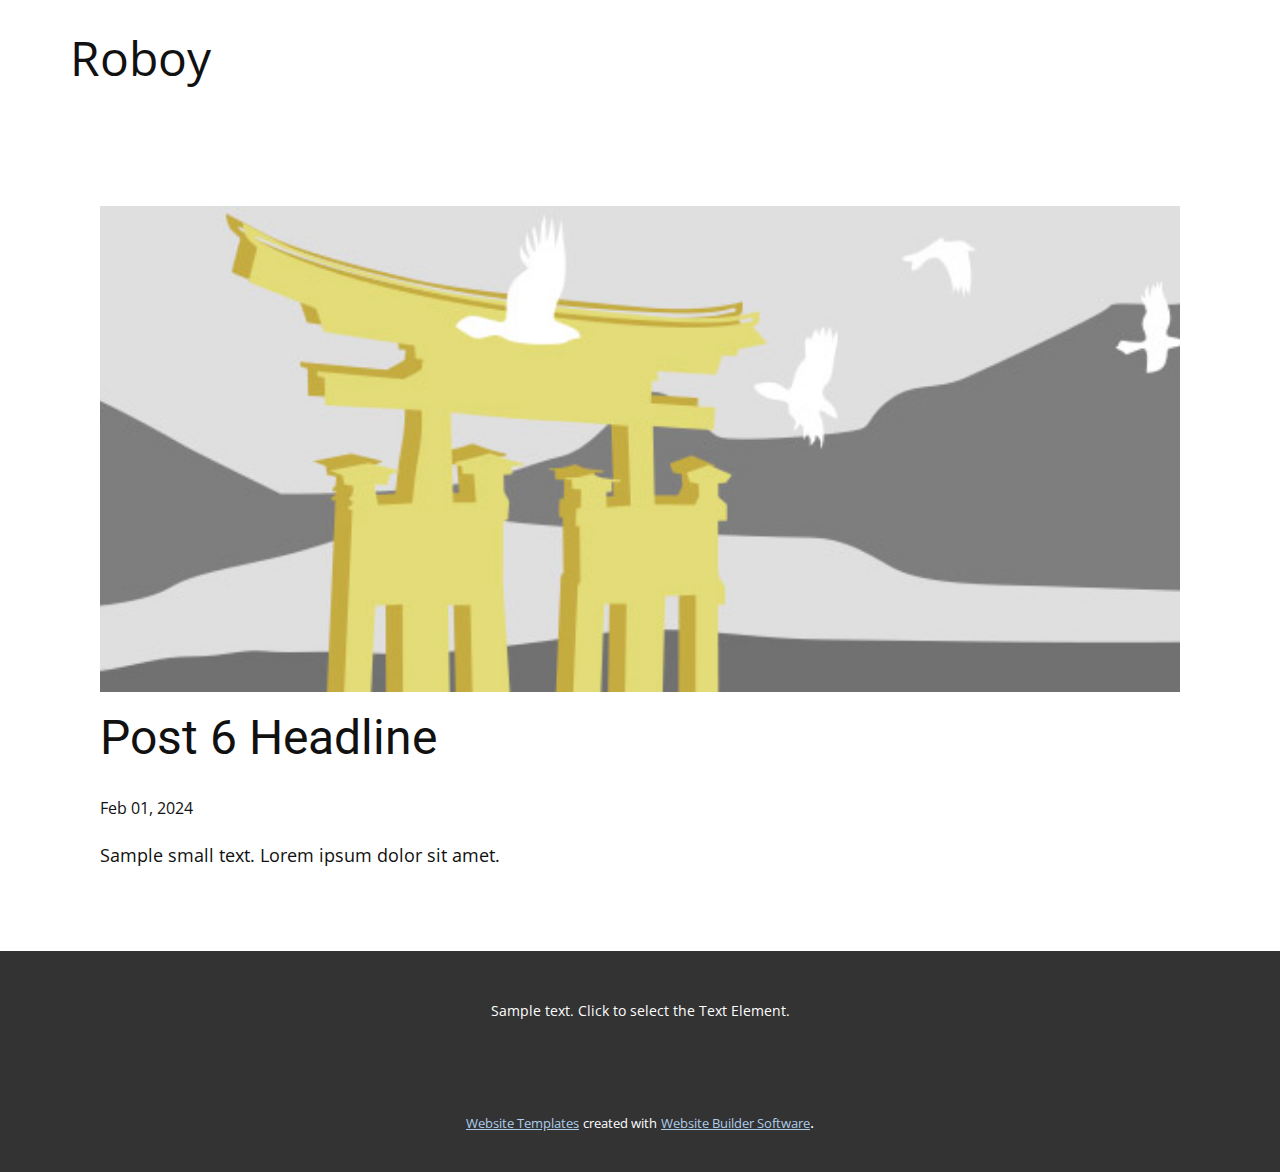
<file: blog/post-5.html>
<!DOCTYPE html>
<html style="font-size: 16px;" lang="en"><head>
    <meta name="viewport" content="width=device-width, initial-scale=1.0">
    <meta charset="utf-8">
    <meta name="keywords" content="Post 1 Headline">
    <meta name="description" content="">
    <title>Post 6 Headline</title>
    <link rel="stylesheet" href="../nicepage.css" media="screen">
<link rel="stylesheet" href="../Post-Template.css" media="screen">
    <script class="u-script" type="text/javascript" src="../jquery.js" defer=""></script>
    <script class="u-script" type="text/javascript" src="../nicepage.js" defer=""></script>
    <meta name="generator" content="Nicepage 6.4.0, nicepage.com">
    <link id="u-theme-google-font" rel="stylesheet" href="https://fonts.googleapis.com/css?family=Roboto:100,100i,300,300i,400,400i,500,500i,700,700i,900,900i|Open+Sans:300,300i,400,400i,500,500i,600,600i,700,700i,800,800i">
    
    
    
    <script type="application/ld+json">{
		"@context": "http://schema.org",
		"@type": "Organization",
		"name": "Roboydone"
}</script>
    <meta name="theme-color" content="#478ac9">
  <meta data-intl-tel-input-cdn-path="intlTelInput/"></head>
  <body data-path-to-root="./" data-include-products="false" class="u-body u-xl-mode" data-lang="en"><header class="u-clearfix u-header u-header" id="sec-6309"><div class="u-clearfix u-sheet u-sheet-1">
        <p class="u-text u-text-default u-text-1">Roboy</p>
      </div></header>
    <section class="u-align-center u-clearfix u-section-1" id="sec-73a3">
      <div class="u-clearfix u-sheet u-valign-middle-md u-valign-middle-sm u-valign-middle-xs u-sheet-1"><!--post_details--><!--post_details_options_json--><!--{"source":""}--><!--/post_details_options_json--><!--blog_post-->
        <div class="u-container-style u-expanded-width u-post-details u-post-details-1">
          <div class="u-container-layout u-valign-middle u-container-layout-1"><!--blog_post_image-->
            <img alt="" class="u-blog-control u-expanded-width u-image u-image-default u-image-1" src="../images/8ad73f3c.jpeg"><!--/blog_post_image--><!--blog_post_header-->
            <h2 class="u-blog-control u-text u-text-1">Post 6 Headline</h2><!--/blog_post_header--><!--blog_post_metadata-->
            <div class="u-blog-control u-metadata u-metadata-1"><!--blog_post_metadata_date-->
              <span class="u-meta-date u-meta-icon">Feb 01, 2024</span><!--/blog_post_metadata_date--><!--blog_post_metadata_category-->
              <!--/blog_post_metadata_category--><!--blog_post_metadata_comments-->
              <!--/blog_post_metadata_comments-->
            </div><!--/blog_post_metadata--><!--blog_post_content-->
            <div class="u-align-justify u-blog-control u-post-content u-text u-text-2 fr-view">
  Sample small text. Lorem ipsum dolor sit amet.
  </div><!--/blog_post_content-->
          </div>
        </div><!--/blog_post--><!--/post_details-->
      </div>
    </section>
    
    
    
    <footer class="u-align-center u-clearfix u-footer u-grey-80 u-footer" id="sec-4c5e"><div class="u-clearfix u-sheet u-sheet-1">
        <p class="u-small-text u-text u-text-variant u-text-1">Sample text. Click to select the Text Element.</p>
      </div></footer>
    <section class="u-backlink u-clearfix u-grey-80">
      <a class="u-link" href="https://nicepage.com/website-templates" target="_blank">
        <span>Website Templates</span>
      </a>
      <p class="u-text">
        <span>created with</span>
      </p>
      <a class="u-link" href="" target="_blank">
        <span>Website Builder Software</span>
      </a>. 
    </section>
  
</body></html>
</file>
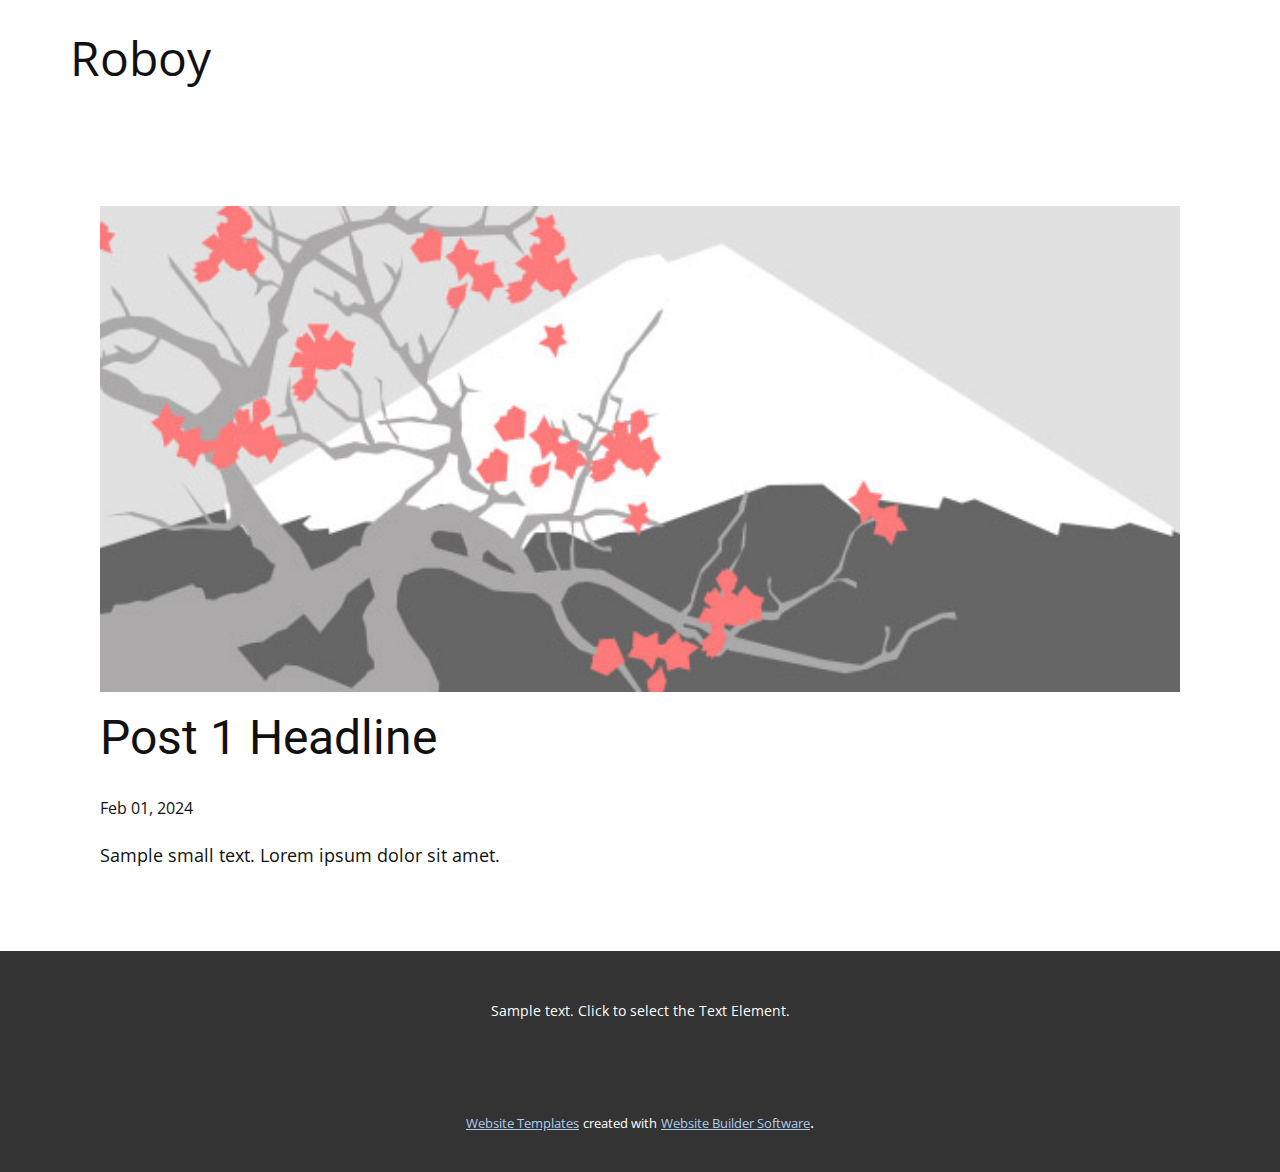
<file: blog/post.html>
<!DOCTYPE html>
<html style="font-size: 16px;" lang="en"><head>
    <meta name="viewport" content="width=device-width, initial-scale=1.0">
    <meta charset="utf-8">
    <meta name="keywords" content="Post 1 Headline">
    <meta name="description" content="">
    <title>Post 1 Headline</title>
    <link rel="stylesheet" href="../nicepage.css" media="screen">
<link rel="stylesheet" href="../Post-Template.css" media="screen">
    <script class="u-script" type="text/javascript" src="../jquery.js" defer=""></script>
    <script class="u-script" type="text/javascript" src="../nicepage.js" defer=""></script>
    <meta name="generator" content="Nicepage 6.4.0, nicepage.com">
    <link id="u-theme-google-font" rel="stylesheet" href="https://fonts.googleapis.com/css?family=Roboto:100,100i,300,300i,400,400i,500,500i,700,700i,900,900i|Open+Sans:300,300i,400,400i,500,500i,600,600i,700,700i,800,800i">
    
    
    
    <script type="application/ld+json">{
		"@context": "http://schema.org",
		"@type": "Organization",
		"name": "Roboydone"
}</script>
    <meta name="theme-color" content="#478ac9">
  <meta data-intl-tel-input-cdn-path="intlTelInput/"></head>
  <body data-path-to-root="./" data-include-products="false" class="u-body u-xl-mode" data-lang="en"><header class="u-clearfix u-header u-header" id="sec-6309"><div class="u-clearfix u-sheet u-sheet-1">
        <p class="u-text u-text-default u-text-1">Roboy</p>
      </div></header>
    <section class="u-align-center u-clearfix u-section-1" id="sec-73a3">
      <div class="u-clearfix u-sheet u-valign-middle-md u-valign-middle-sm u-valign-middle-xs u-sheet-1"><!--post_details--><!--post_details_options_json--><!--{"source":""}--><!--/post_details_options_json--><!--blog_post-->
        <div class="u-container-style u-expanded-width u-post-details u-post-details-1">
          <div class="u-container-layout u-valign-middle u-container-layout-1"><!--blog_post_image-->
            <img alt="" class="u-blog-control u-expanded-width u-image u-image-default u-image-1" src="../images/0fd3416c.jpeg"><!--/blog_post_image--><!--blog_post_header-->
            <h2 class="u-blog-control u-text u-text-1">Post 1 Headline</h2><!--/blog_post_header--><!--blog_post_metadata-->
            <div class="u-blog-control u-metadata u-metadata-1"><!--blog_post_metadata_date-->
              <span class="u-meta-date u-meta-icon">Feb 01, 2024</span><!--/blog_post_metadata_date--><!--blog_post_metadata_category-->
              <!--/blog_post_metadata_category--><!--blog_post_metadata_comments-->
              <!--/blog_post_metadata_comments-->
            </div><!--/blog_post_metadata--><!--blog_post_content-->
            <div class="u-align-justify u-blog-control u-post-content u-text u-text-2 fr-view">
  Sample small text. Lorem ipsum dolor sit amet.
  </div><!--/blog_post_content-->
          </div>
        </div><!--/blog_post--><!--/post_details-->
      </div>
    </section>
    
    
    
    <footer class="u-align-center u-clearfix u-footer u-grey-80 u-footer" id="sec-4c5e"><div class="u-clearfix u-sheet u-sheet-1">
        <p class="u-small-text u-text u-text-variant u-text-1">Sample text. Click to select the Text Element.</p>
      </div></footer>
    <section class="u-backlink u-clearfix u-grey-80">
      <a class="u-link" href="https://nicepage.com/website-templates" target="_blank">
        <span>Website Templates</span>
      </a>
      <p class="u-text">
        <span>created with</span>
      </p>
      <a class="u-link" href="" target="_blank">
        <span>Website Builder Software</span>
      </a>. 
    </section>
  
</body></html>
</file>
<file: 08-comming-soon/css/styles.css>
/*
====================================================

* 	[Master Stylesheet]
	
	Theme Name :  
	Version    :  
	Author     :  
	Author URI :  

====================================================

	TOC
	
	1. PRIMARY STYLES
	2. COMMONS FOR PAGE DESIGN
		JQUERY LIGHT BOX
	3. MAIN SECTION
		TIME COUNTDOWN
		SOCIAL BTN

====================================================

/* ---------------------------------
1. PRIMARY STYLES
--------------------------------- */

html{ font-size: 100%; height: 100%; width: 100%; overflow-x: hidden; margin: 0px;  padding: 0px; touch-action: manipulation; }


body{ font-size: 16px; font-family: 'Open Sans', sans-serif; width: 100%; height: 100%; margin: 0; font-weight: 400;
	-webkit-font-smoothing: antialiased; -moz-osx-font-smoothing: grayscale; word-wrap: break-word; overflow-x: hidden; 
	color: #333; }

h1, h2, h3, h4, h5, h6, p, a, ul, span, li, img, inpot, button{ margin: 0; padding: 0; }

h1,h2,h3,h4,h5,h6{ line-height: 1.5; font-weight: inherit; }

h1,h2,h3{ font-family: 'Poppins', sans-serif; }

p{ line-height: 1.6; font-size: 1.05em; font-weight: 400; color: #555; }

h1{ font-size: 3.5em; line-height: 1; }
h2{ font-size: 3em; line-height: 1.1; }
h3{ font-size: 2.5em; }
h4{ font-size: 1.5em; }
h5{ font-size: 1.2em; }
h6{ font-size: .9em; letter-spacing: 1px; }

a, button{ display: inline-block; text-decoration: none; color: inherit; transition: all .3s; line-height: 1; }

a:focus, a:active, a:hover,
button:focus, button:active, button:hover,
a b.light-color:hover{ text-decoration: none; color: #E45F74; }

b{ font-weight: 500; }

img{ width: 100%; }

li{ list-style: none; display: inline-block; }

span{ display: inline-block; }

button{ outline: 0; border: 0; background: none; cursor: pointer; }

b.light-color{ color: #444; }

.icon{ font-size: 1.1em; display: inline-block; line-height: inherit; }

[class^="icon-"]:before, [class*=" icon-"]:before{ line-height: inherit; }

html {
  -webkit-box-sizing: border-box;
          box-sizing: border-box;
}

*,
*::before,
*::after {
  -webkit-box-sizing: inherit;
          box-sizing: inherit;
}



/* ---------------------------------
2. COMMONS FOR PAGE DESIGN
--------------------------------- */

.center-text{ text-align: center; } 

.display-table{ display: table; height: 100%; width: 100%; padding: 100px 0;  }

.display-table-cell{ display: table-cell; vertical-align: middle; }



::-webkit-input-placeholder { font-size: .9em; letter-spacing: 1px; }

::-moz-placeholder { font-size: .9em; letter-spacing: 1px; }

:-ms-input-placeholder { font-size: .9em; letter-spacing: 1px; }

:-moz-placeholder { font-size: .9em; letter-spacing: 1px; }


.full-height{ height: 100%; }

.position-static{ position: static; }

.font-white{ color: #fff; }


/* ---------------------------------
3. MAIN SECTION
--------------------------------- */

.main-area-wrapper{ height: 100%; padding: 30px; }

.main-area{ position: relative; z-index: 1; height: 100%; padding: 0 20px; background-size: cover;
	box-shadow: 2px 5px 30px rgba(0,0,0,.3); color: #fff; }

.main-area:after{ content:''; position: absolute; top: 0; bottom: 0;left: 0; right: 0; z-index: -1;  
	opacity: .3; background: #000; }

.main-area .desc{ margin: 20px auto; max-width: 500px; }

.main-area .notify-btn{ margin: 20px 0; padding: 13px 35px; border-radius: 50px; border: 2px solid #F84982;
	color: #fff; background: #F84982; }

.main-area .notify-btn:hover{ background: none; }


/* TIME COUNTDOWN */

#normal-countdown{ text-align: center;}

#normal-countdown .time-sec{ position: relative; display: inline-block; margin: 12px; height: 90px; width: 90px; 
	border-radius: 100px; box-shadow: 0px 0px 0px 5px rgba(255,255,255,.5); background: #fff; color: #333; }

#normal-countdown .time-sec .main-time{ font-weight: 500; line-height: 70px; font-size: 2em; color: #F84982; }

#normal-countdown .time-sec span{ position: absolute; bottom: 20px; left: 50%; transform: translateX(-50%);
	font-size: .9em; font-weight: 600; }


/* SOCIAL BTN */

.main-area .social-btn{ position: absolute; bottom: 30px; width: 100%; left: 50%; transform: translateX(-50%); }


.main-area .social-btn .list-heading{ display: block; margin-bottom: 15px; }

.main-area .social-btn > li > a > i{ display: inline-block; height: 35px; width: 35px; line-height: 35px; border-radius: 40px;
	font-size: 1.04em; margin: 0 5px; }

.main-area .social-btn > li > a > i:hover{ background: #fff!important; }	
	
.main-area .social-btn > li > a > i[class*="facebook"]{ background: #2A61D6; }
.main-area .social-btn > li > a > i[class*="twitter"]{ background: #3AA4F8; }
.main-area .social-btn > li > a > i[class*="google"]{ background: #F43846; }
.main-area .social-btn > li > a > i[class*="instagram"]{ background: #8F614A; }
.main-area .social-btn > li > a > i[class*="pinterest"]{ background: #E1C013; }
</file>
<file: 08-comming-soon/css/responsive.css>
/* Screens Resolution : 992px
-------------------------------------------------------------------------- */
@media only screen and (max-width: 1200px) {

}

/* Screens Resolution : 992px
-------------------------------------------------------------------------- */
@media only screen and (max-width: 992px) {
	
	

}


/* Screens Resolution : 767px
-------------------------------------------------------------------------- */
@media only screen and (max-width: 767px) {
	
	/* ---------------------------------
	1. PRIMARY STYLES
	--------------------------------- */

	p{ line-height: 1.4; }

	h1{ font-size: 2.8em; line-height: 1; }
	h2{ font-size: 2.2em; line-height: 1.1; }
	h3{ font-size: 1.8em; }
	
	
	/* ---------------------------------
	3. MAIN SECTION
	--------------------------------- */
	
	.main-area-wrapper{ padding: 0px; }
	
	
	.main-area{ padding-bottom: 80px; }
	
	.main-area .email-input-area{ margin: 5% auto; width: 90%; height: 47px; }
	
	.main-area .email-input-area .email-input{ width: 100%; position: absolute; top: 0; bottom: 0; left: 0; 
	border-radius: 40px; border: 0; outline: 0; padding: 0 95px 0 15px; }

	.main-area .email-input-area .submit-btn{ width: 80px; text-align: center; position: absolute; top: 5px; bottom: 5px; right: 5px;  }
	
	
	/* TIME COUNTDOWN */

	#normal-countdown .time-sec{ height: 70px; width: 70px; margin: 7px; }

	#normal-countdown .time-sec .main-time{ line-height: 55px; font-size: 1.8em; }
	
	#normal-countdown .time-sec span{ bottom: 12px; }
	
}

/* Screens Resolution : 479px
-------------------------------------------------------------------------- */
@media only screen and (max-width: 479px) {

	/* ---------------------------------
	1. PRIMARY STYLES
	--------------------------------- */

	body{ font-size: 12px; }
	
	/* ---------------------------------
	3. MAIN SECTION
	--------------------------------- */
	
	/* TIME COUNTDOWN */

	#normal-countdown .time-sec{ height: 60px; width: 60px; }

	#normal-countdown .time-sec .main-time{ line-height: 45px; font-size: 1.5em; }
	
}

/* Screens Resolution : 359px
-------------------------------------------------------------------------- */
@media only screen and (max-width: 359px) {
	
	
}

/* Screens Resolution : 290px
-------------------------------------------------------------------------- */
@media only screen and (max-width: 290px) {
	
	
}
</file>
